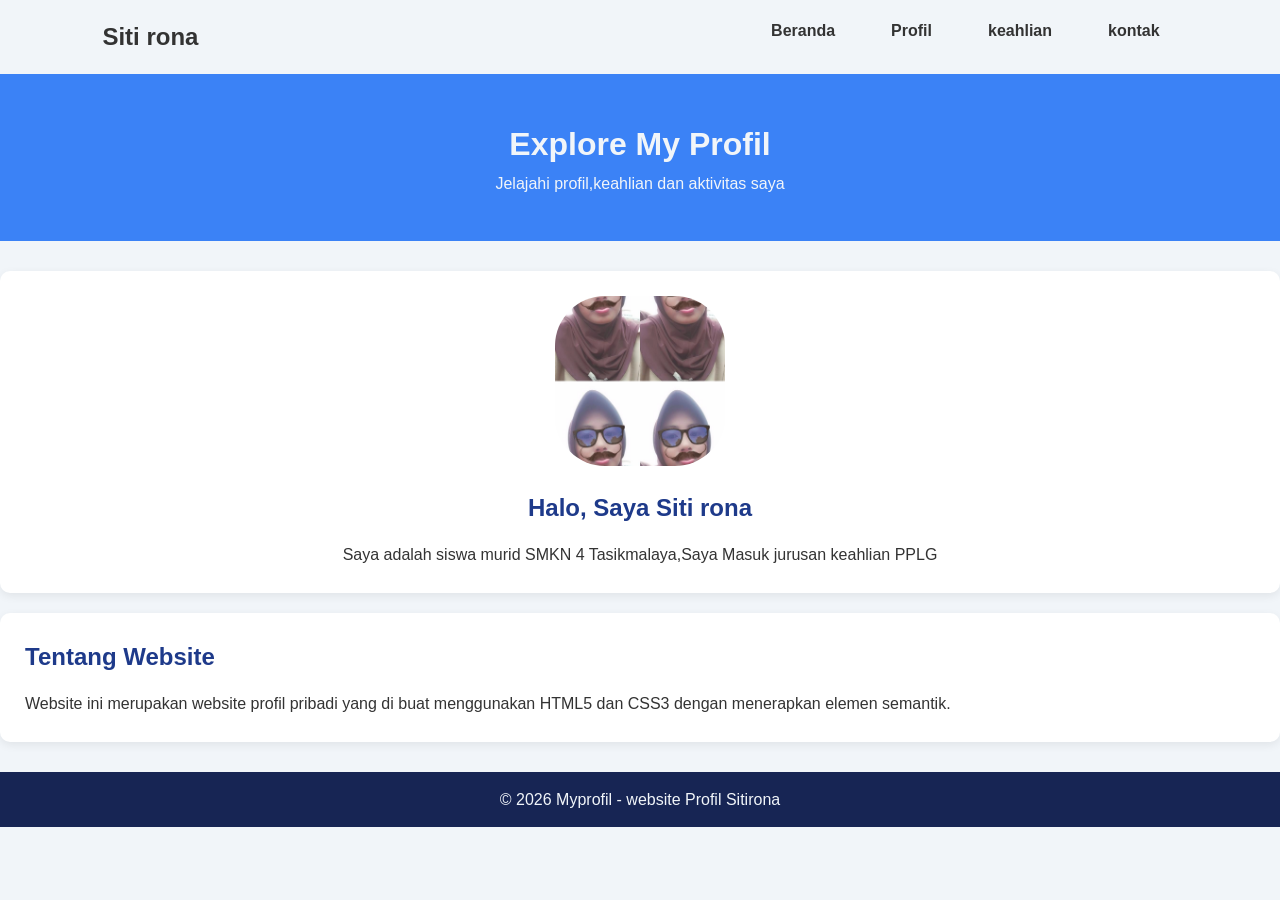
<file: index.html>
<!DOCTYPE html>
<html lang="en">
<head>
    <meta charset="UTF-8">
    <meta name="viewport" content="width=device-width, initial-scale=1.0">
    <title>Profil</title>
    <link rel="stylesheet" href="style.css">
</head>
<body>
   <nav>
     <h1>Siti rona</h1>
        <ul>
            <li><a href="index.html">Beranda</a></li>
            <li><a href="profil.html">Profil</a></li>
            <li><a href="keahlian.html">keahlian</a></li>
            <li><a href="kontak.html">kontak</a></li>
        </ul>
    </nav>

    <header>
        <h1>Explore My Profil</h1>
        <p>Jelajahi profil,keahlian dan aktivitas saya</p>
    </header>

    <main>
        <section class="format">
            <img src="gambar/rona.jpeg" alt="rona">
            <h2>Halo, Saya Siti rona</h2>
            <p>Saya adalah siswa murid SMKN 4 Tasikmalaya,Saya Masuk
                jurusan keahlian PPLG 
            </p>
        </section>
        <section>
            <h2>Tentang Website</h2>
            <p>Website ini merupakan website profil pribadi yang 
                di buat menggunakan HTML5 dan CSS3 dengan menerapkan 
                elemen semantik.
            </p>
        </section>
    </main>

    <footer>
        <p>&copy; 2026 Myprofil - website Profil Sitirona</p>
    </footer>
</body>
</html>
</file>
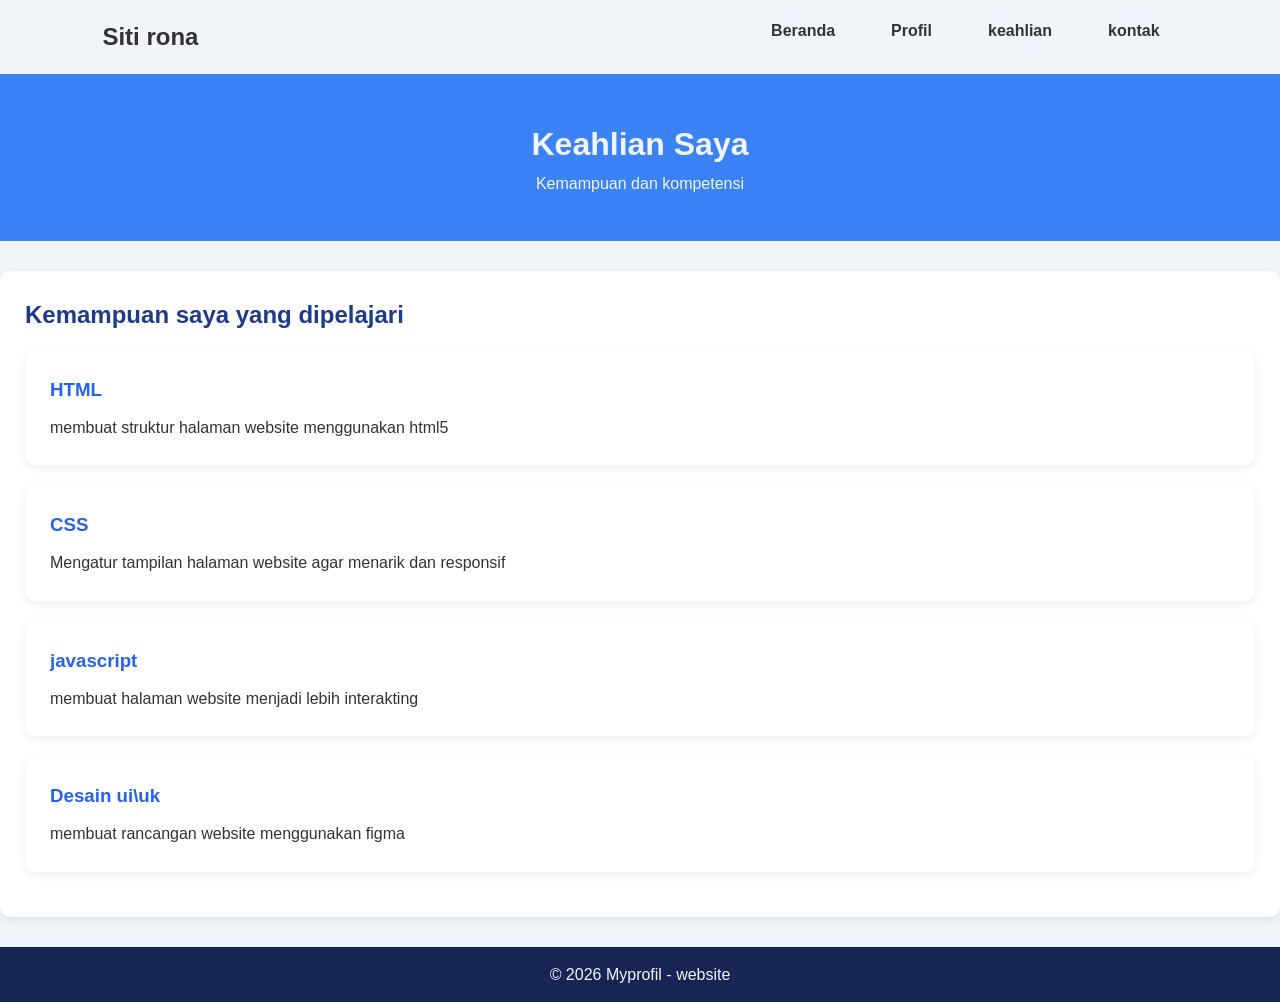
<file: keahlian.html>
<!DOCTYPE html>
<html lang="en">
<head>
    <meta charset="UTF-8">
    <meta name="viewport" content="width=device-width, initial-scale=1.0">
    <title>keahlian</title>
    <link rel="stylesheet" href="style.css">
</head>
<body>
    <nav>
        <h1>Siti rona</h1>
         <ul>
            <li><a href="index.html">Beranda</a></li>
            <li><a href="profil.html">Profil</a></li>
            <li><a href="keahlian.html">keahlian</a></li>
            <li><a href="kontak.html">kontak</a></li>
        </ul>
    </nav>
    <header>
        <h1>Keahlian Saya</h1>
        <p>Kemampuan dan kompetensi</p>
    </header>
    <main>
        <section>
            <h2>Kemampuan saya yang dipelajari</h2>
            <article>
                <h3>HTML</h3>
                <p>membuat struktur halaman website menggunakan html5</p>
            </article>
            <article>
                <h3>CSS</h3>
                <p>Mengatur tampilan halaman website agar menarik dan responsif</p>
            </article>
            <article>
                <h3>javascript</h3>
                <p>membuat halaman website menjadi lebih interakting</p>
            </article>
            <article>
                <h3>Desain ui\uk</h3>
                <p>membuat rancangan website menggunakan figma</p>
            </article>
        </section>
    </main>

    <footer>
        <p>&copy; 2026 Myprofil - website</p>
    </footer>
</body>
</html>
</file>
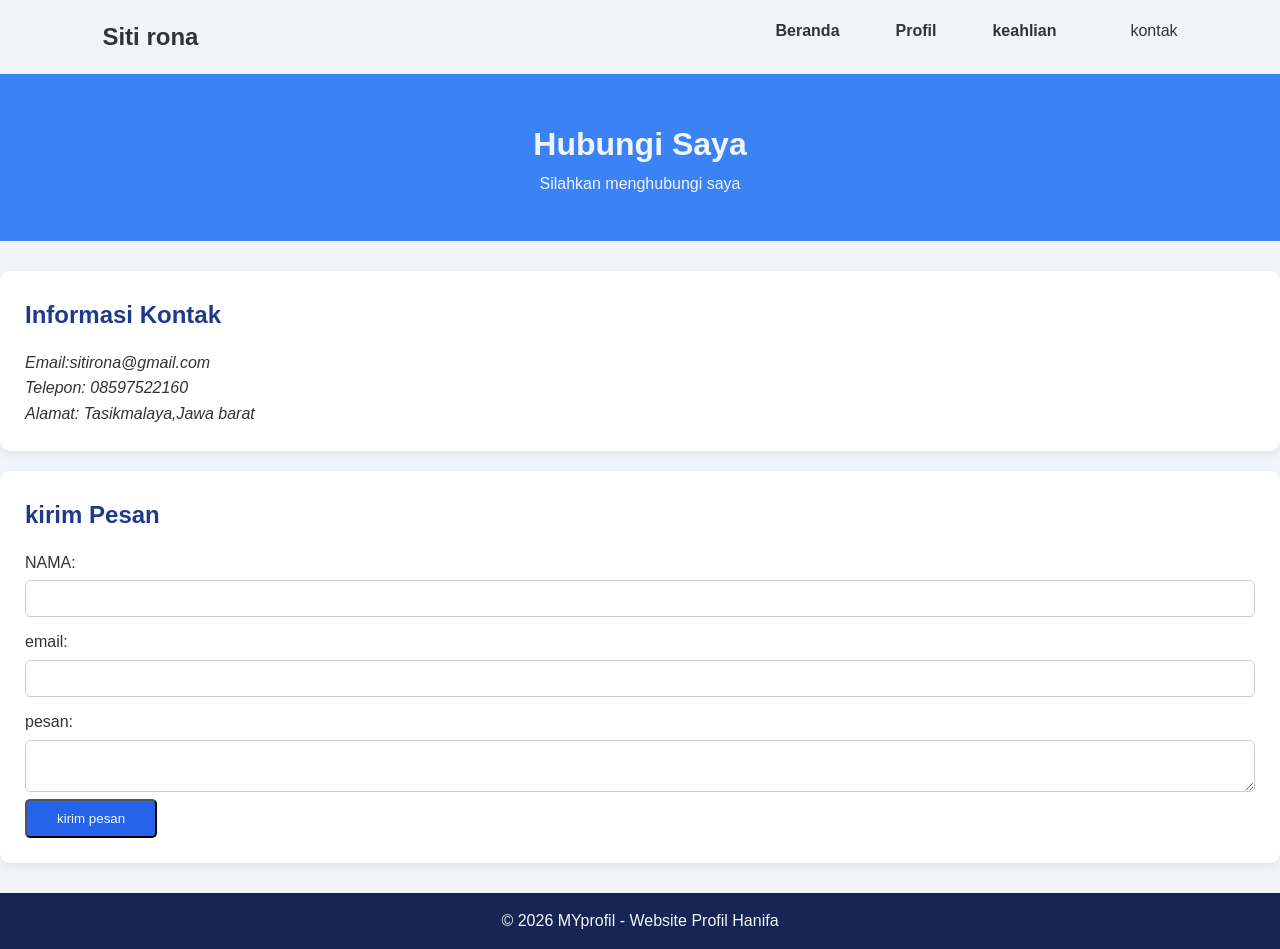
<file: kontak.html>
<!DOCTYPE html>
<html lang="en">
<head>
    <meta charset="UTF-8">
    <meta name="viewport" content="width=device-width, initial-scale=1.0">
    <title>kontak</title>
    <link rel="stylesheet" href="style.css">
</head>
<body>
    <nav>
        <h1>Siti rona</h1>
         <ul>
            <li><a href="index.html">Beranda</a></li>
            <li><a href="profil.html">Profil</a></li>
            <li><a href="keahlian.html">keahlian</a></li>
            <li><a href="kontak.html"></a>kontak</a></li>
        </ul>
    </nav>

<header>
    <h1>Hubungi Saya</h1>
    <p>Silahkan menghubungi saya</p>
</header>

<main>
    <section>
        <h2>Informasi Kontak</h2>
        <address>
            <p>Email:sitirona@gmail.com</p>
            <p>Telepon: 08597522160</p>
            <p>Alamat: Tasikmalaya,Jawa barat</p>
        </address>
    </section>

    <section>
        <h2>kirim Pesan</h2>
        <form action="" method="">
        <label for="nama">NAMA:</label><input type="text" name="nama"id="nama">
        <label for="email">email:</label><input type="text" name="email"id="email">
        <label for="pesan">pesan:</label><textarea name="pesan" id="pesan"></textarea>
     <button type="submit">kirim pesan</button>
    </form>
    </section>
   </main>

   <footer>
    <p>&copy; 2026 MYprofil - Website Profil Hanifa</p>
   </footer>

</body>
</html>
</file>
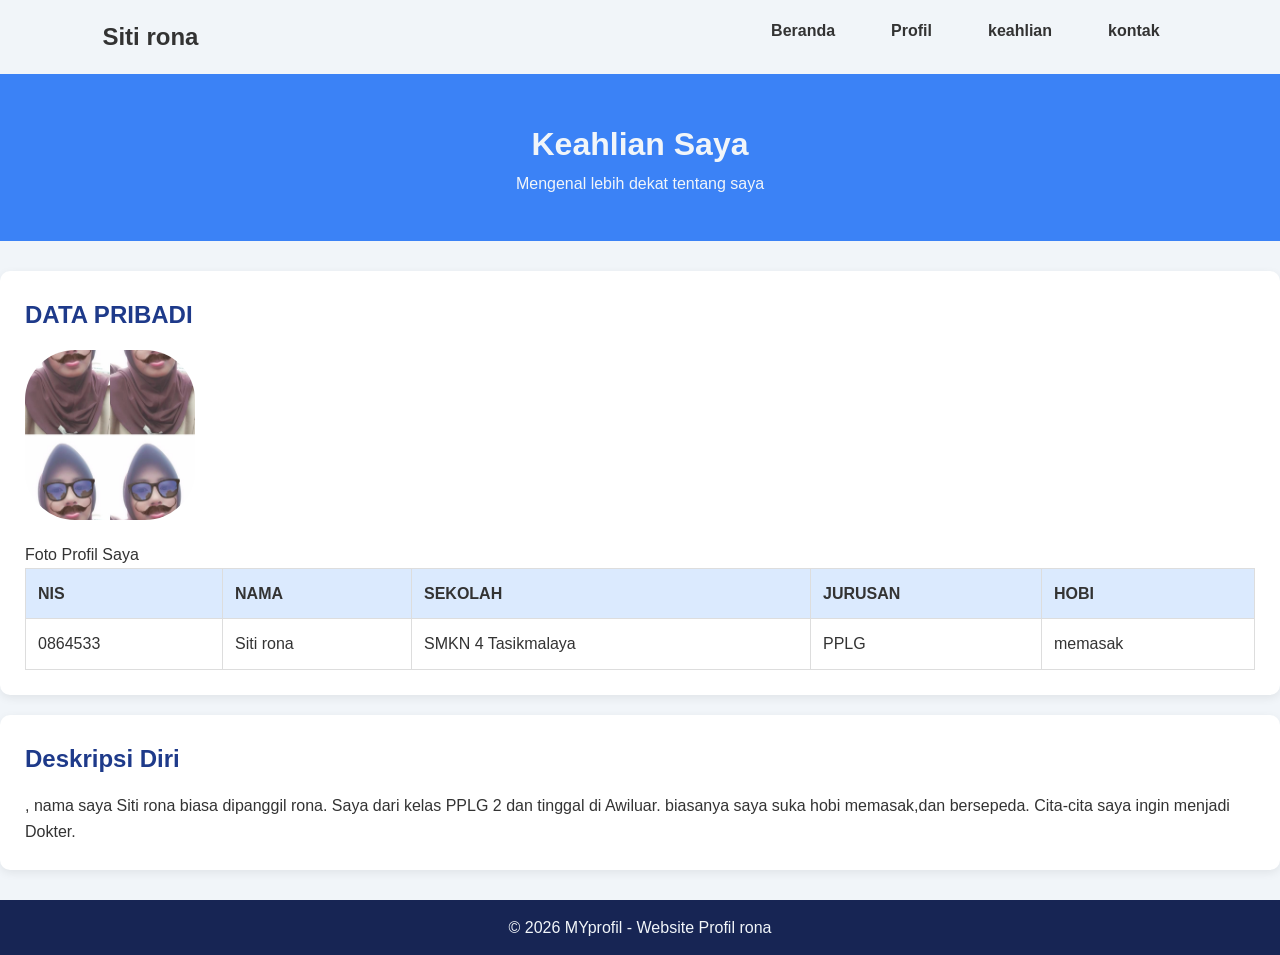
<file: profil.html>
<!DOCTYPE html>
<html lang="en">
<head>
    <meta charset="UTF-8">
    <meta name="viewport" content="width=device-width, initial-scale=1.0">
    <title>profil</title>
    <link rel="stylesheet" href="style.css">
</head>
<body>
    <nav>
        <h1>Siti rona</h1>
       <ul>
            <li><a href="index.html">Beranda</a></li>
            <li><a href="profil.html">Profil</a></li>
            <li><a href="keahlian.html">keahlian</a></li>
            <li><a href="kontak.html">kontak</a></li>
        </ul>
    </nav>

<header>
        <h1>Keahlian Saya</h1>
        <p>Mengenal lebih dekat tentang saya</p>
    </header>
    <main>
        <article>
            <h2>DATA PRIBADI</h2>

            <figure>
                <img src="gambar/rona.jpeg" alt="rona">
                <figcaption>Foto Profil Saya</figcaption>
            </figure>
            <table border="1">
                <tr>
                <th>NIS</th>
                <th>NAMA</th>
                <th>SEKOLAH</th>
                <th>JURUSAN</th>
                <th>HOBI</th>
                </tr>
                <tr>
                    <td>0864533</td>
                    <td>Siti rona</td>
                    <td>SMKN 4 Tasikmalaya</td>
                    <td>PPLG</td>
                    <td>memasak</td>
                </tr>
            </table>
        </article>
        <section>
            <h2>Deskripsi Diri</h2>
            <p>, nama saya Siti rona biasa dipanggil rona. Saya dari kelas PPLG 2 dan tinggal di Awiluar.
                 biasanya saya suka hobi memasak,dan bersepeda.
                 Cita-cita saya ingin menjadi Dokter.
            </p>
        </section>
      </main>
      <footer>
        <p>&copy; 2026 MYprofil - Website Profil rona </p>
      </footer>
</body>
</html>
</file>
<file: style.css>
*{
    margin: 0;
    padding: 0;
    box-sizing: border-box;
}
body{
    font-family: Arial, Helvetica, sans-serif;
    background-color: #f1f5f9;
    color: #333;
    line-height: 1.6;
}
nav{
    background-color: #f1f5f9;
    padding: 18px 8%;
    display: flex;
    justify-content: space-between;
    text-align: center;
    position: sticky;
    top: 0;
    z-index: 100;
}
nav a{
    color: #333;
    text-decoration: none;
    padding: 10px 18px;
    font-weight: bold;
}
nav a:hover
nav a.aktif{
    background-color: #3b82f6;
    border-radius: 5px;
}
nav ul{
    display: flex;
    gap: 20px;
    list-style: none;
}
header{
    background-color: #3b82f6;
    color: #f1f5f9;
    text-align: center;
    padding: 45px 20px;
}
main{
    max-width: 1000%;
    margin: 30px auto;
}
section,article{
    background-color: white;
    padding: 25px;
    margin-bottom: 20px;
    border-radius: 10px;
    box-shadow: 0 3px 10px #00000012;
}
h2{
    color: #1e3a8a;
    margin-bottom: 15px;
}
h3{
    color: #2563eb;
    margin-bottom: 10px;
}
.format{
    text-align: center;
}
.format img,figure img{
    width: 170px;
    height: 170px;
    object-fit: cover;
    border-radius: 50px;
    margin-bottom: 15px;
}
footer{
    background-color: #172554;
    color: #f1f5f9;
    text-align: center;
    padding: 15px;
}
table{
    width: 100%;
    border-collapse: collapse;
}
th,td{
    padding: 12px;
    border: 1px solid#ddd;
    text-align: left;
}
th{
    background-color: #dbeafe;
}
label{
    display: block;
    margin-top: 12px;
}
input,textarea{
    width: 100%;
    padding: 10px;
    margin-top: 5px;
    border: 1px solid#ccc;
    border-radius: 5px;
    font-family: Arial;
}
@media (max-width:600px){
    main{
        width: 95px;
    }
    nav a{
        display: flex;
    }
    header{
        padding: 25px;
    }
}
button{
    background-color: #2563eb;
    color: aliceblue;
    padding: 10px 30px;
    border-radius: 5px;
}
</file>
